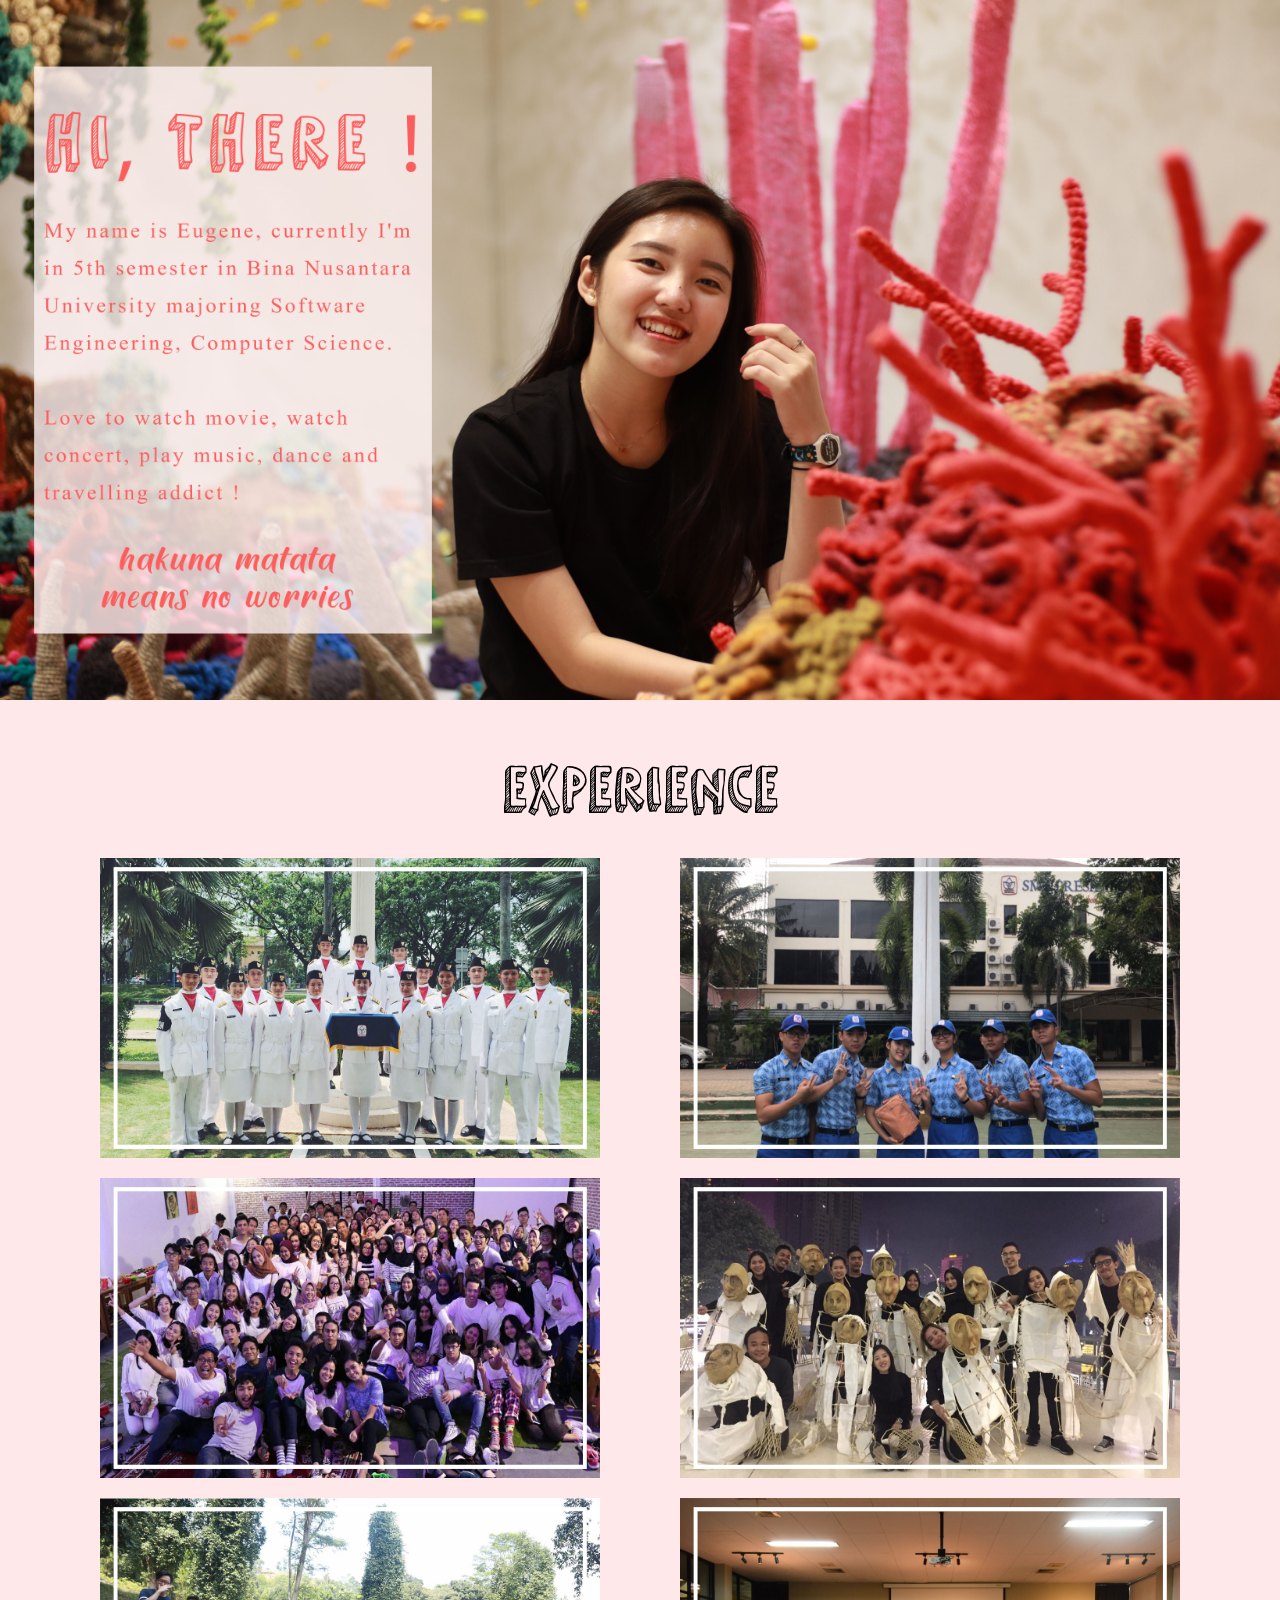
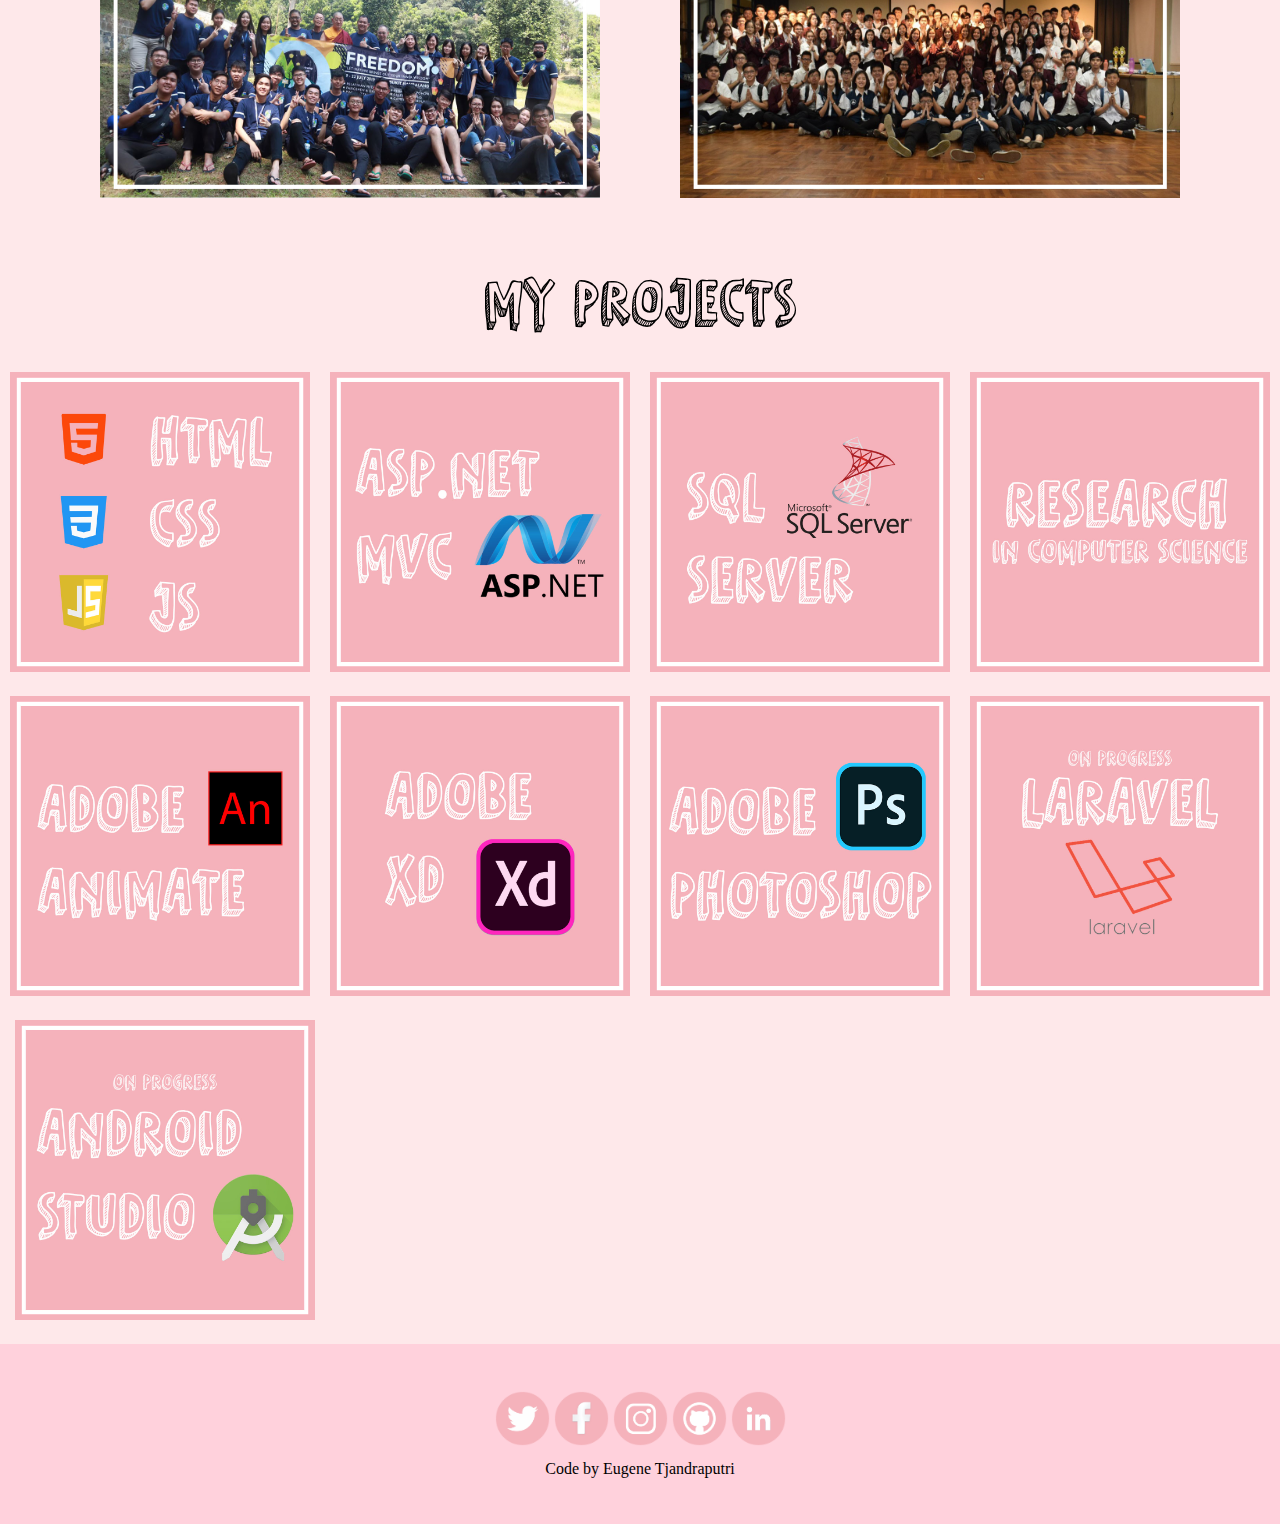
<file: index.html>
<!DOCTYPE html>
<html lang="en">
<head>
    <meta charset="UTF-8">
    <meta name="viewport" content="width=device-width, initial-scale=1.0">
    <title>Eugene Tjandraputri</title>
    <link rel="stylesheet" type="text/css" media="screen" href="styleHome.css">
</head>
<body>

    <div class="pictofMe">
        <img src="asset/pictOfMe1.jpg">
    </div>

    <div class="experience">
        <div class="title">Experience</div>
            <div class="experienceContent">
                <img class="paskibImg" src="asset/experience/1.jpg">
                <img class="osisImg" src="asset/experience/2.jpg">
            </div>
            <div class="experienceContent">
                <img class="provokeImg" src="asset/experience/3.jpg">
                <img class="tulusImg" src="asset/experience/5.jpg">
            </div>
            <div class="experienceContent">
                <img class="budcampImg" src="asset/experience/6.jpg">
                <img class="kmbdImg" src="asset/experience/4.jpg">
            </div>
        </div>

    <div class="project">
        <div class="title">My Projects</div>
        <div class="kumpulanProject">
            <a href="https://binusianorg-my.sharepoint.com/personal/eugene_tjandraputri_binus_ac_id/_layouts/15/guestaccess.aspx?folderid=0a08e7cdf393b46c796cbf79b674bde4e&authkey=AaShOrHpx7JFiVFTou8UNII&e=w63iUF">
                <img src="asset/project1.jpg"></a>
            <a href="https://binusianorg-my.sharepoint.com/personal/eugene_tjandraputri_binus_ac_id/_layouts/15/guestaccess.aspx?folderid=037679509854a4def875e54e26614843f&authkey=AWs3gqlq--HY5olhOFAxiKk&e=cFZdHG">
                <img src="asset/project2.jpg"></a>
            <a href="https://binusianorg-my.sharepoint.com/personal/eugene_tjandraputri_binus_ac_id/_layouts/15/guestaccess.aspx?folderid=03d0ecf32e53c4af98efaa9cacbfdf7fb&authkey=ASsKXxIOf4gy0ArY6H0Y-q4&e=kunXn4">
                <img src="asset/project3.jpg"></a>
            <a href="https://binusianorg-my.sharepoint.com/personal/eugene_tjandraputri_binus_ac_id/_layouts/15/guestaccess.aspx?docid=078e575b595874246a52f36eb2711c064&authkey=AYNdusK5Q2Ufonyq9pcyDgY&e=am1hpo">
                <img src="asset/project4.jpg"></a>
        </div>
        <div class="kumpulanProject">
            <a href="https://binusianorg-my.sharepoint.com/personal/eugene_tjandraputri_binus_ac_id/_layouts/15/guestaccess.aspx?folderid=03d070c02ac074ca083b149defe26c52d&authkey=AciiSYdDhyEmVDk4nqhejzA&e=VVocRh">
                <img src="asset/project5.jpg"></a>
            <a href="https://binusianorg-my.sharepoint.com/personal/eugene_tjandraputri_binus_ac_id/_layouts/15/guestaccess.aspx?folderid=0186c57f361aa4624b09f59bf0d9a1fb1&authkey=AWr2vQPvfyr5-J30D0M-ujM&e=oDepFc">
                <img src="asset/project6.jpg"></a>
            <a href="https://binusianorg-my.sharepoint.com/personal/eugene_tjandraputri_binus_ac_id/_layouts/15/guestaccess.aspx?folderid=02e53be4d60d2464d945afa48ea5f6348&authkey=Ab8XrXjiD5BsCeX7ayAg_sM&e=nhNCPf">
                <img src="asset/project7.jpg"></a>
            <a href="https://binusianorg-my.sharepoint.com/personal/eugene_tjandraputri_binus_ac_id/_layouts/15/guestaccess.aspx?folderid=01b201f6cbc844395a901d0de056268b7&authkey=ATeDlw5TUl1QDzse5epCqTA&e=IQhbnB">
                <img src="asset/project8.jpg"></a>
        </div>
        <div class="kumpulanProject1">
            <a href="https://binusianorg-my.sharepoint.com/personal/eugene_tjandraputri_binus_ac_id/_layouts/15/guestaccess.aspx?folderid=0556dc3c4b5a9410aa8de06d1af2258d6&authkey=ATLYax-GOzid-QREmB5aoDs&e=rmXVQp">
                <img src="asset/project9.jpg"></a>
        </div>
    </div>

    <div class="kosong">
        <span></span> <span></span>
        <span></span> <span></span>
        <span></span> <span></span>
        <span></span> <span></span>
    </div>

    <div class="footer">
        <div class="sosmed">
            <a href="https://twitter.com/eugenetjandra">
                <img src="asset/twitter.png"></a>
            <a href="#">
                <img src="asset/facebook.png"></a>
            <a href="https://instagram.com/eugenetjandra">
                <img src="asset/instagram.png"></a>
            <a href="https://github.com/eugenetjandra">
                <img src="asset/github.png"></a>
            <a href="https://www.linkedin.com/in/eugene-tjandraputri-1a04101b8/">
                <img src="asset/linkedin.png"></a>
        </div>
        <div class="madeBy">Code by Eugene Tjandraputri</div>
    </div>
</body>
</html>
</file>
<file: styleHome.css>
body {
    margin: 0;
    padding: 0;
    background-color: rgb(254, 232, 234);
}

@font-face {
    font-family: 'CreamPeach';
    src: url(asset/CreamPeach.ttf);
    font-weight: normal;
    font-style: normal;
}

@font-face {
    font-family: 'FifthGrader';
    src: url(asset/Fifth-Grader.ttf);
    font-weight: normal;
    font-style: normal;
}

.pictofMe img {
    width: 100%;
    height: 700px;
}

.experience {
    padding-top: 45px;
    padding-bottom: 45px;
}

.experienceContent {
    display: flex;
    justify-content: space-between;
    padding-left: 100px;
    padding-bottom: 20px;
    padding-right: 100px;
}

.paskibImg {
    width: 500px;
    height: 300px;
}

.paskibImg:hover {
    content: url(asset/experience/1.hover.jpg);
}

.osisImg {
    width: 500px;
    height: 300px;
}

.osisImg:hover {
    content: url(asset/experience/2.hover.jpg);
}

.provokeImg {
    width: 500px;
    height: 300px;
}

.provokeImg:hover {
    content: url(asset/experience/3.hover.jpg);
}

.tulusImg {
    width: 500px;
    height: 300px;
}

.tulusImg:hover {
    content: url(asset/experience/5.hover.jpg);
}

.budcampImg {
    width: 500px;
    height: 300px;
}

.budcampImg:hover {
    content: url(asset/experience/6.hover.jpg);
}

.kmbdImg {
    width: 500px;
    height: 300px;
}

.kmbdImg:hover {
    content: url(asset/experience/4.hover.jpg);
}

.greeting {
    font-family: FifthGrader;
    font-size: 80px;
    color:  rgb(255, 138, 154);
}

.content {
    font-family: 'Times New Roman', Times, serif;
    font-size: 15px;
    color:black;
    text-align: justify;
}

.title {
    font-family: FifthGrader;
    font-size: 70px;
    display: flex;
    justify-content: center;
    align-items: center;
    padding-top: 10px;
    padding-bottom: 30px;
}

.kumpulanProject {
    display: flex;
    justify-content: space-around;
    align-items: center;
    padding-bottom: 20px;
}

.kumpulanProject img {
    width: 300px;
    height: 300px;
}

.kumpulanProject img:hover {
    color: rgb(254, 232, 234);
    opacity: 80%;
}

.kumpulanProject1 {
    display: flex;
    justify-content: left;
    align-items: center;
    padding-bottom: 20px;
    padding-left: 15px;
}

.kumpulanProject1 img {
    width: 300px;
    height: 300px;
}

.kumpulanProject1 img:hover {
    color: rgb(254, 232, 234);
    opacity: 80%;
}

.footer {
    width: 100%;
    height: 180px;
    font: 10px;
    display: flex;
    justify-content: center;
    align-items: center;
    flex-direction: column;
    background-color: rgb(255, 209, 220);
}

.sosmed a img {
    width: 55px;
    height: 55px;
    padding-bottom: 10px;
}

.sosmed a:hover {
    color: white;
    opacity: 80%;
}
</file>
